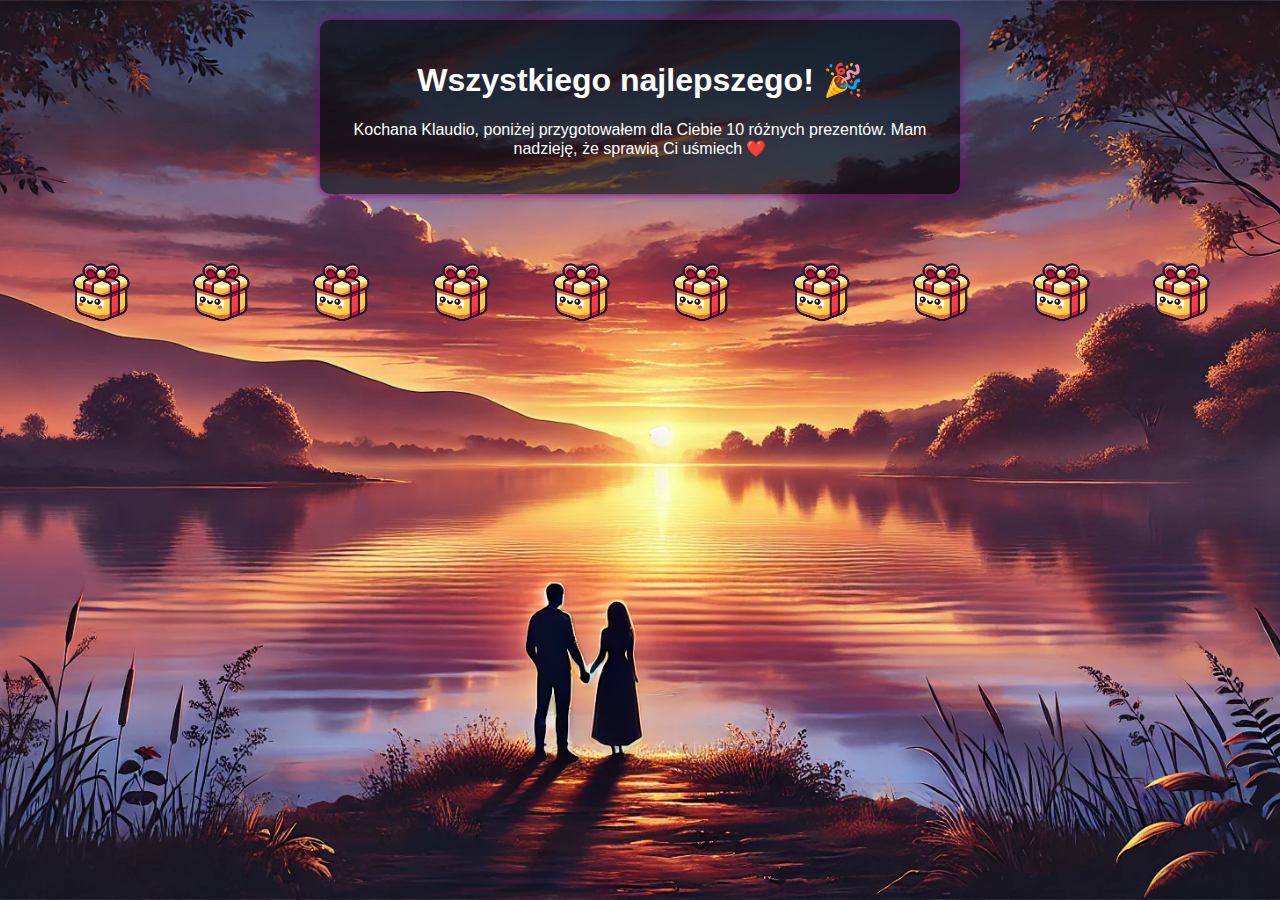
<file: index.html>
<!DOCTYPE html>
<html lang="pl">
<head>
    <meta charset="UTF-8">
    <meta name="viewport" content="width=device-width, initial-scale=1.0">
    <title>Urodzinowa Niespodzianka dla Klaudii</title>
    <style>
        body {
            margin: 0;
            overflow: hidden;
            background: url('jezioro_zachod_slonca.jpg') no-repeat center center fixed;
            background-size: cover;
            position: relative;
            font-family: Arial, sans-serif;
            text-align: center;
            color: white;
        }
        .header {
            position: relative;
            background: rgba(0, 0, 0, 0.6);
            padding: 20px;
            border-radius: 10px;
            box-shadow: 0 0 10px #800080;
            margin: 20px auto;
            width: 80%;
            max-width: 600px;
            z-index: 2;
        }
        .gift-container {
            display: flex;
            flex-wrap: wrap;
            justify-content: center;
            align-items: center;
            margin-top: 50px;
            gap: 20px;
        }
        .gift {
            width: 100px;
            height: 100px;
            cursor: pointer;
            transition: transform 0.3s ease;
        }
        .gift.active {
            transform: scale(1.5);
        }
        .modal {
            display: none;
            position: fixed;
            top: 50%;
            left: 50%;
            transform: translate(-50%, -50%) scale(0.8);
            background: rgba(0, 0, 0, 0.9);
            color: white;
            padding: 20px;
            border-radius: 10px;
            text-align: center;
            width: 300px;
            box-shadow: 0 0 15px #800080;
            opacity: 0;
            transition: transform 0.3s ease-out, opacity 0.3s ease-out;
        }
        .modal.show {
            display: block;
            opacity: 1;
            transform: translate(-50%, -50%) scale(1);
        }
        .modal button {
            background: #800080;
            color: white;
            border: none;
            padding: 10px;
            margin-top: 10px;
            cursor: pointer;
            border-radius: 5px;
        }
    </style>
</head>
<body>
    <div class="header">
        <h1>Wszystkiego najlepszego! 🎉</h1>
        <p>Kochana Klaudio, poniżej przygotowałem dla Ciebie 10 różnych prezentów. Mam nadzieję, że sprawią Ci uśmiech ❤️</p>
    </div>
    <div class="gift-container">
    </div>
    <script>
        document.addEventListener("DOMContentLoaded", function() {
            const gifts = [
                {text: "Nagranie filmiku 🎥 Film na zamówienie. Wymyślasz, ja nagrywam. Im dziwniej, tym lepiej!"},
                {text: "Zmiana mojego nicku 🏷️ Możesz wymyślić dla mnie dowolny nick, a ja zmieniam go na Discordzie, Steamie, FoE albo gdziekolwiek chcesz."},
                {text: "Wyzwanie dla mnie 🔥 Jedno wyzwanie, zero wymówek. Jeśli powiesz, że mam to zrobić, robię to."},
                {text: "Wiadomość do wybranej osoby 💬 Wybierasz osobę. Wybierasz wiadomość. I ja muszę to wysłać. Bez zmian, bez tłumaczenia, bez wahania."},
                {text: "Szczera odpowiedź na każde pytanie 🤯 Możesz zapytać mnie o cokolwiek i nie mogę kłamać. Muszę powiedzieć prawdę. Bez kombinowania."},
                {text: "Rozkaz w CS-ie 🎮 Możesz w dowolnym momencie wydać mi jeden rozkaz, który muszę wykonać natychmiast. Nie mogę się sprzeciwić."},
                {text: "Klaudia wybiera mój awatar 👑 Możesz wybrać mi dowolny obrazek jako nowy awatar na Discordzie, Steamie, FoE… gdziekolwiek chcesz."},
                {text: "Voucher na poprawę nastroju ❤️ Wystarczy, że powiesz 'Czas na magię' a ja zrobię wszystko, co w mojej mocy, by poprawić Ci humor."},
                {text: "Zdjęcie na zamówienie 📸 Może to być cokolwiek. Ty decydujesz, a ja je wykonuję bez dyskusji."},
                {text: "A ostatni prezent… to coś, o czym teraz się nie dowiesz, ale już jest gotowe. Dostaniesz to dopiero wtedy, gdy się zobaczymy 😘"}
            ];
            
            const giftContainer = document.querySelector(".gift-container");
            let openModal = null;
            let activeGift = null;
            
            function closeOpenModal() {
                if (openModal) {
                    openModal.style.display = "none";
                    openModal.classList.remove("show");
                    if (activeGift) {
                        activeGift.classList.remove("active");
                        activeGift = null;
                    }
                    openModal = null;
                }
            }
            
            for (let i = 0; i < gifts.length; i++) {
                let gift = document.createElement("img");
                gift.src = "gift.png";
                gift.className = "gift";
                
                let modal = document.createElement("div");
                modal.className = "modal";
                modal.innerHTML = `<p>${gifts[i].text}</p><button class='close-btn'>Zamknij</button>`;
                document.body.appendChild(modal);
                
                let closeButton = modal.querySelector(".close-btn");
                closeButton.addEventListener("click", closeOpenModal);
                
                gift.addEventListener("click", function() {
                    closeOpenModal();
                    modal.style.display = "block";
                    setTimeout(() => modal.classList.add("show"), 10);
                    openModal = modal;
                    
                    gift.classList.add("active");
                    activeGift = gift;
                });
                
                giftContainer.appendChild(gift);
            }
        });
    </script>
</body>
</html>
</file>
